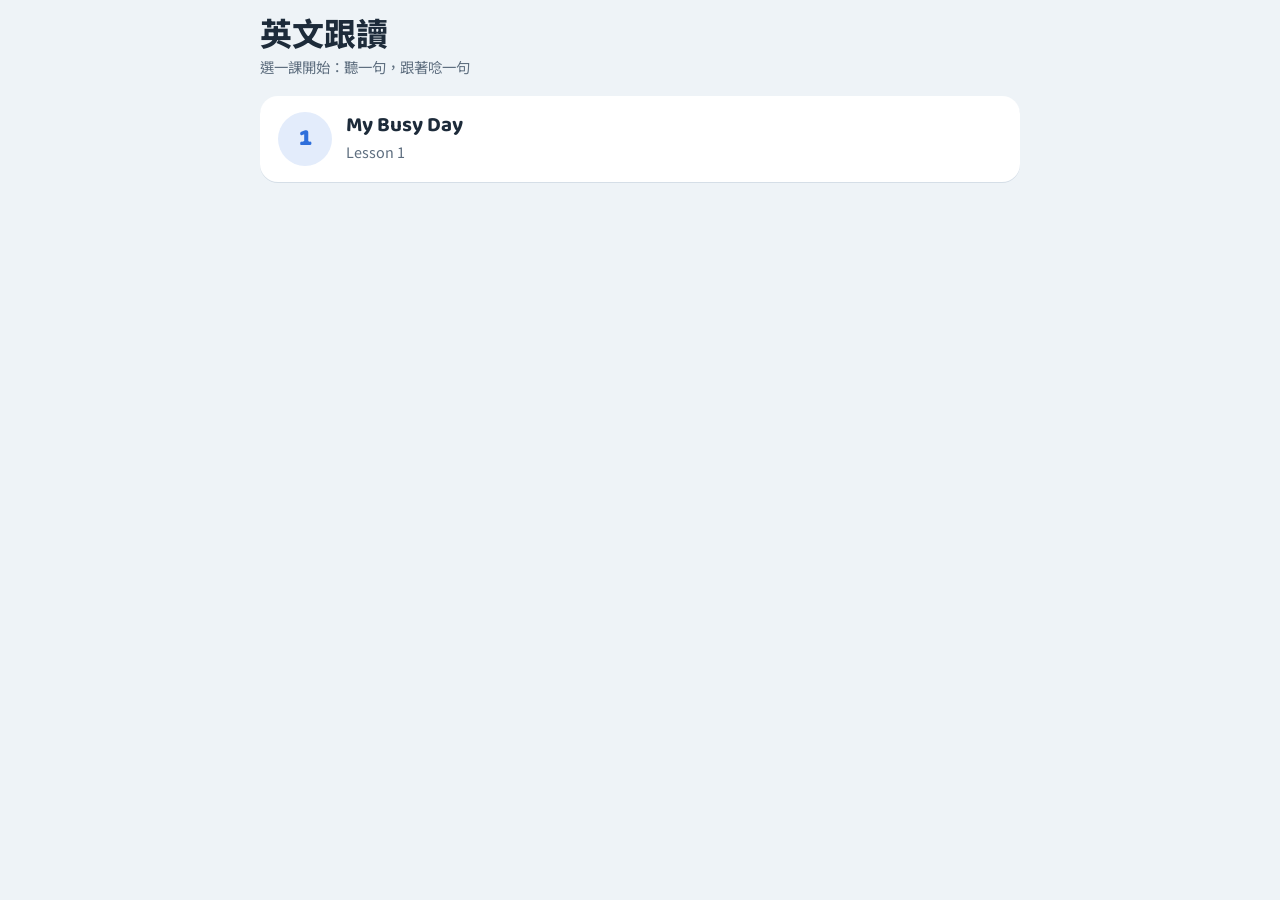
<file: index.html>
<!doctype html>
<html lang="zh-Hant">
<head>
<meta charset="utf-8">
<meta name="viewport" content="width=device-width, initial-scale=1, viewport-fit=cover">
<meta name="apple-mobile-web-app-capable" content="yes">
<meta name="apple-mobile-web-app-title" content="英文跟讀">
<title>英文跟讀</title>
<link rel="stylesheet" href="https://fonts.googleapis.com/css2?family=Baloo+2:wght@500;700;800&family=Noto+Sans+TC:wght@400;500;700&display=swap">
<link rel="stylesheet" href="player/player.css">
<style>
.list{display:flex;flex-direction:column;gap:12px}
.lesson{display:grid;grid-template-columns:auto 1fr auto;gap:14px;align-items:center;background:var(--surface);border-radius:18px;padding:16px 18px;text-decoration:none;color:var(--ink);box-shadow:0 1px 0 var(--line)}
.lesson:hover{box-shadow:0 1px 0 var(--line),0 8px 24px -16px rgba(20,40,70,.4)}
.lesson:focus-visible{outline:3px solid var(--sky);outline-offset:2px}
.num{font-family:var(--display);font-weight:800;font-size:1.5rem;color:var(--sky);background:var(--sky-soft);width:54px;height:54px;border-radius:50%;display:grid;place-items:center;font-variant-numeric:tabular-nums}
.info{min-width:0}
.info b{font-family:var(--display);font-size:1.3rem;display:block;line-height:1.2;overflow-wrap:anywhere}
.info span{color:var(--muted);font-size:.9rem}
.prog{font-size:.85rem;color:var(--leaf);font-weight:700;white-space:nowrap}
</style>
</head>
<body>
<div class="wrap">
  <header><div><h1>英文跟讀</h1><p class="sub">選一課開始：聽一句，跟著唸一句</p></div></header>
  <nav class="list" id="list"><p class="sub">讀取課程中…</p></nav>
</div>
<script src="player/lessons.js"></script>
<script>
(async()=>{
  const list=document.getElementById('list');
  const folders=await GenduLessons.listLessons();
  list.innerHTML='';
  if(!folders.length){list.innerHTML='<p class="sub">還沒有課程。請在 GitHub 的 lessons 資料夾裡新增一課。</p>';return}
  folders.forEach((f,i)=>{
    const dn=GenduLessons.displayName(f);
    const done=(GenduLessons.store.get('gendu.'+f+'.done',[])||[]).length;
    const a=document.createElement('a');a.className='lesson';a.href='lesson.html?l='+encodeURIComponent(f);
    a.innerHTML='<div class="num"></div><div class="info"><b></b><span></span></div><div class="prog"></div>';
    a.querySelector('.num').textContent=dn.num||String(i+1);
    a.querySelector('b').textContent=dn.title;
    a.querySelector('span').textContent=dn.num?'Lesson '+dn.num:'';
    a.querySelector('.prog').textContent=done?'唸過 '+done+' 句':'';
    list.appendChild(a);
  });
})();
</script>
</body>
</html>
</file>
<file: player/player.css>
/* Layout: one practice card (the "now reading" line) above a timetable of the day, grouped by clock time */
:root{
  --bg:#EEF3F7; --surface:#FFFFFF; --ink:#1D2B3A; --muted:#5E6E7F; --line:#D5DEE7;
  --sky:#2F6FDB; --sky-soft:#E3ECFB; --sun:#F2A516; --sun-soft:#FDF1D8; --leaf:#1E9E6A; --leaf-soft:#DDF3EA;
  --display:"Baloo 2","Noto Sans TC",system-ui,sans-serif;
  --body:"Noto Sans TC","PingFang TC","Microsoft JhengHei",system-ui,sans-serif;
}
@media (prefers-color-scheme:dark){:root:not([data-theme="light"]){
  --bg:#111A24; --surface:#1A2633; --ink:#E7EEF5; --muted:#9AAABB; --line:#2C3B4B;
  --sky:#7EA9F5; --sky-soft:#1F3150; --sun:#F6BE4F; --sun-soft:#3A2F17; --leaf:#4FCB96; --leaf-soft:#173A2D; color-scheme:dark}}
:root[data-theme="dark"]{
  --bg:#111A24; --surface:#1A2633; --ink:#E7EEF5; --muted:#9AAABB; --line:#2C3B4B;
  --sky:#7EA9F5; --sky-soft:#1F3150; --sun:#F6BE4F; --sun-soft:#3A2F17; --leaf:#4FCB96; --leaf-soft:#173A2D; color-scheme:dark}
*{box-sizing:border-box}
[hidden]{display:none!important}
body{margin:0;background:var(--bg);color:var(--ink);font-family:var(--body);font-size:16px;line-height:1.6;padding-inline:16px;padding-block:20px 48px}
.wrap{max-width:760px;margin:0 auto;display:flex;flex-direction:column;gap:18px}
header{display:flex;align-items:flex-end;justify-content:space-between;gap:12px;flex-wrap:wrap}
h1{font-family:var(--display);font-weight:800;font-size:2rem;line-height:1.1;margin:0;text-wrap:balance}
.sub{color:var(--muted);font-size:.9rem;margin:0}
.count{font-family:var(--display);font-weight:700;color:var(--muted);font-variant-numeric:tabular-nums}
.bar{height:8px;background:var(--line);border-radius:99px;overflow:hidden}
.bar i{display:block;height:100%;width:0;background:var(--sky);transition:width .3s}

.card{background:var(--surface);border-radius:22px;padding:22px 20px;display:flex;flex-direction:column;gap:16px;box-shadow:0 1px 0 var(--line),0 10px 30px -18px rgba(20,40,70,.35)}
.top{display:flex;justify-content:space-between;align-items:center;gap:10px;flex-wrap:wrap}
.clock{font-family:var(--display);font-weight:700;font-size:.95rem;background:var(--sun-soft);color:var(--ink);padding:2px 12px;border-radius:99px}
.status{display:inline-flex;align-items:center;gap:8px;font-weight:700;font-size:1rem;padding:6px 14px;border-radius:99px;background:var(--line);color:var(--muted)}
.status.listen{background:var(--sky-soft);color:var(--sky)}
.status.say{background:var(--leaf-soft);color:var(--leaf)}
.status svg{width:18px;height:18px}
.en{font-family:var(--display);font-weight:700;font-size:clamp(1.6rem,5.2vw,2.3rem);line-height:1.25;margin:0;min-height:2.5em;text-wrap:balance}
.en.hide{color:transparent;background:var(--line);border-radius:12px;user-select:none}
.zh{font-size:1.15rem;color:var(--muted);margin:0}
.ring{display:flex;align-items:center;gap:12px;min-height:44px}
.ring svg{width:44px;height:44px;transform:rotate(-90deg)}
.ring circle{fill:none;stroke-width:6}
.ring .bg{stroke:var(--line)} .ring .fg{stroke:var(--leaf);stroke-linecap:round;transition:stroke-dashoffset .1s linear}
.ring span{color:var(--leaf);font-weight:700}

.controls{display:flex;gap:10px;align-items:center;justify-content:center;flex-wrap:wrap}
button{font:inherit;cursor:pointer;border:none;border-radius:16px;color:var(--ink);background:var(--bg);padding:10px 16px;font-weight:700;display:inline-flex;align-items:center;gap:6px}
button:focus-visible{outline:3px solid var(--sky);outline-offset:2px}
button svg{width:22px;height:22px}
.big{background:var(--sky);color:var(--surface);font-size:1.15rem;padding:14px 26px;border-radius:99px;min-width:170px;justify-content:center}
.done{background:var(--leaf);color:var(--surface)}
.icon{width:52px;height:52px;padding:0;justify-content:center;border-radius:50%}

.settings{display:grid;grid-template-columns:repeat(auto-fit,minmax(200px,1fr));gap:12px 18px;background:var(--surface);border-radius:18px;padding:16px 18px}
.set{display:flex;flex-direction:column;gap:6px;min-width:0}
.set b{font-size:.85rem;color:var(--muted);font-weight:500}
.seg{display:flex;background:var(--bg);border-radius:12px;padding:3px;gap:3px}
.seg button{flex:1;padding:6px 8px;border-radius:9px;font-size:.9rem;background:transparent;justify-content:center;color:var(--muted)}
.seg button[aria-pressed="true"]{background:var(--surface);color:var(--sky);box-shadow:0 1px 3px rgba(0,0,0,.12)}

.script{display:flex;flex-direction:column;gap:6px}
.script h2{font-family:var(--display);font-size:1.25rem;margin:8px 0 0}
.sec{display:grid;grid-template-columns:76px 1fr;gap:10px;align-items:start;padding-top:10px;border-top:1px dashed var(--line)}
.sec:first-of-type{border-top:none}
.time{font-family:var(--display);font-weight:700;color:var(--sun);font-size:.95rem;padding-top:8px;font-variant-numeric:tabular-nums}
.lines{display:flex;flex-direction:column;gap:2px;min-width:0}
.ln{all:unset;cursor:pointer;display:block;padding:7px 10px;border-radius:10px;min-width:0}
.ln:hover{background:var(--surface)}
.ln:focus-visible{outline:3px solid var(--sky)}
.ln .e{display:block;font-weight:500}
.ln .c{display:block;font-size:.85rem;color:var(--muted)}
.ln.cur{background:var(--sky-soft)}
.ln.cur .e{color:var(--sky);font-weight:700}
.ln.ok .e::after{content:" ✓";color:var(--leaf)}
.nozh .ln .c{display:none}

.tune{font-size:.85rem;color:var(--muted);display:flex;flex-wrap:wrap;gap:6px;align-items:center}
.tune button{padding:4px 10px;font-size:.8rem;border-radius:8px;font-weight:500}
details summary{cursor:pointer;color:var(--muted);font-size:.85rem}
@media (max-width:480px){.sec{grid-template-columns:1fr;gap:0}.time{padding-top:0}.big{min-width:140px}}
@media (prefers-reduced-motion:reduce){*{transition:none!important}}

.back{display:inline-flex;align-items:center;gap:4px;color:var(--sky);text-decoration:none;font-weight:700;font-size:.95rem}
.back:focus-visible{outline:3px solid var(--sky);outline-offset:2px;border-radius:6px}
.lessontag{font-family:var(--display);font-weight:700;color:var(--sun);font-size:.95rem;letter-spacing:.04em}
</file>
